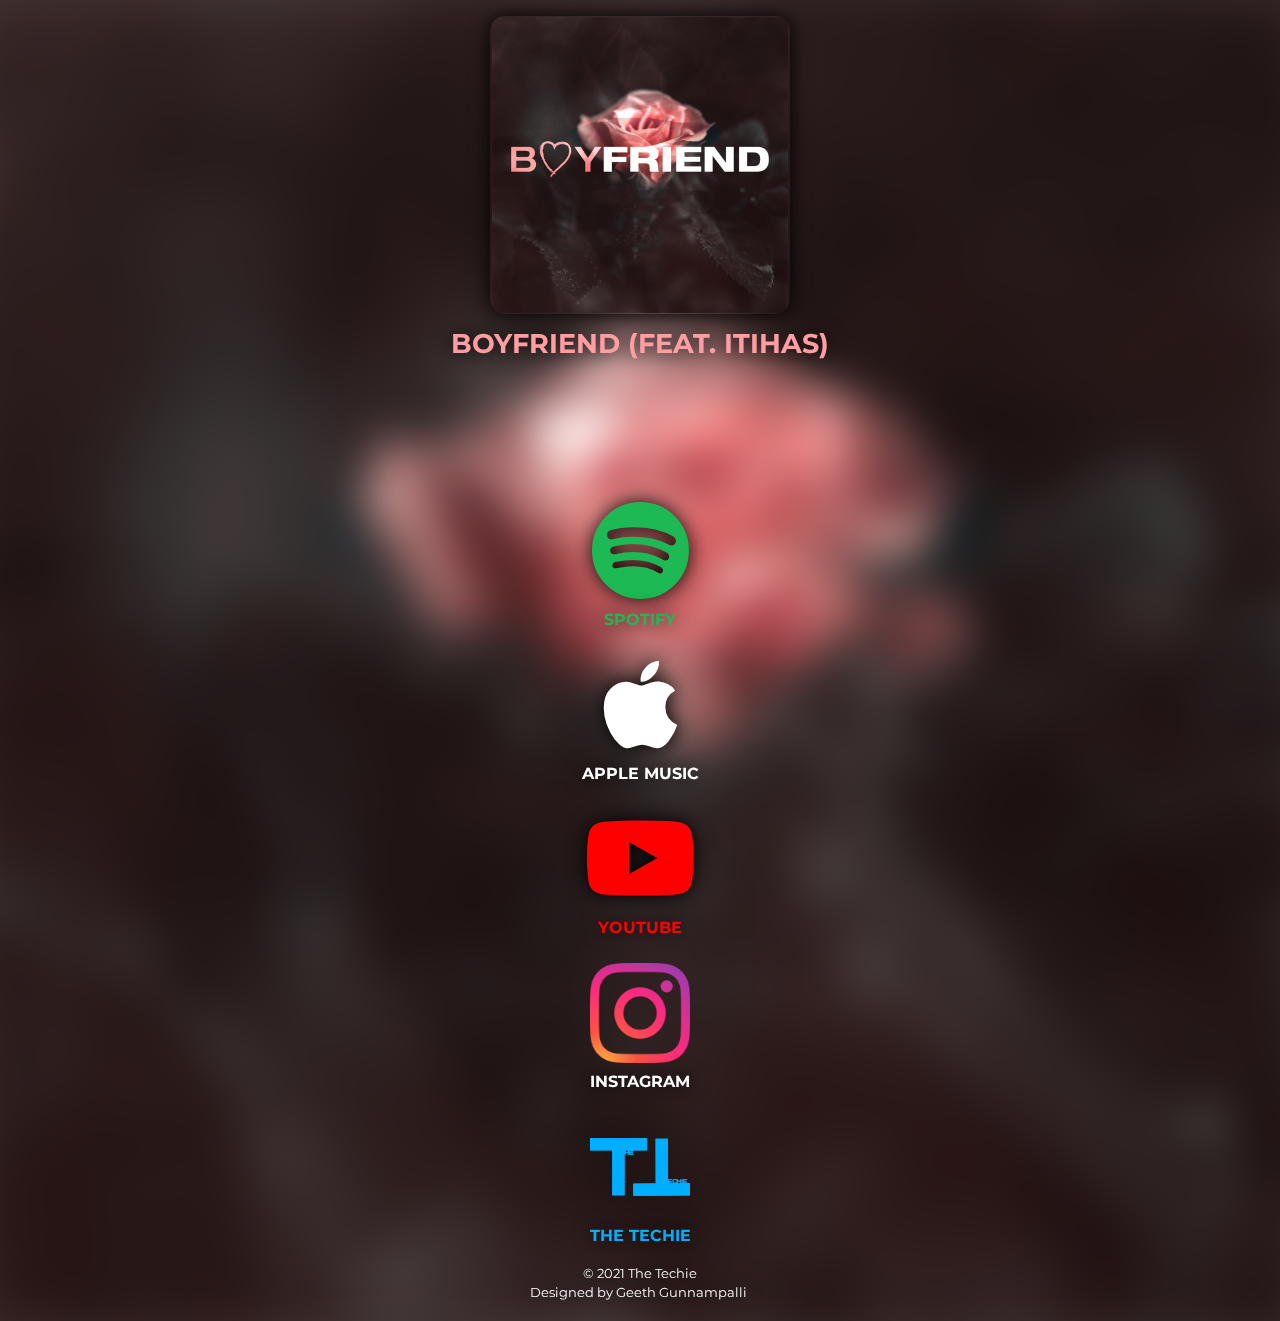
<file: index.html>
<!DOCTYPE html>
<html>

<head>
    <meta charset="utf-8">
    <meta name="viewport" content="width=device-width, initial-scale=1.0, shrink-to-fit=no">
    <title>Boyfriend (feat. Itihas) | The Techie</title>
    <meta name="description" content="Stream Boyfriend (feat. Itihas) Now!">
    <link rel="icon" type="image/jpeg" sizes="2000x2000" href="assets/img/BFYTNA.jpg">
    <link rel="icon" type="image/jpeg" sizes="2000x2000" href="assets/img/BFYTNA.jpg">
    <link rel="icon" type="image/jpeg" sizes="2000x2000" href="assets/img/BFYTNA.jpg">
    <link rel="icon" type="image/jpeg" sizes="2000x2000" href="assets/img/BFYTNA.jpg">
    <link rel="icon" type="image/jpeg" sizes="2000x2000" href="assets/img/BFYTNA.jpg">
    <link rel="stylesheet" href="assets/bootstrap/css/bootstrap.min.css">
    <link rel="stylesheet" href="https://fonts.googleapis.com/css?family=Bebas+Neue">
    <link rel="stylesheet" href="https://fonts.googleapis.com/css?family=Montserrat">
    <link rel="stylesheet" href="assets/fonts/fontawesome-all.min.css">
    <link rel="stylesheet" href="assets/css/styles.css">
</head>

<body class="text-center" style="background: url(&quot;assets/img/BFBLUR.png&quot;) center / cover no-repeat, rgb(42,29,29);filter: blur(0px);border-color: rgb(122,54,57);">
    <div class="col offset-0 text-center" id="Boyfriend" style="padding-right: 16px;padding-top: 16px;padding-bottom: 16px;padding-left: 16px;"><button class="btn btn-primary" type="button" style="background: url(&quot;assets/img/BFYTNA.jpg&quot;) center / contain no-repeat, rgba(37,21,21,0);border-color: rgba(37,21,21,0);padding-top: 6px;padding-bottom: 6px;width: 300px;height: 298px;box-shadow: 0px 0px 20px 0px rgb(0,0,0);border-top-left-radius: 15px;border-top-right-radius: 15px;border-bottom-right-radius: 15px;border-bottom-left-radius: 15px;"></button>
        <p class="text-uppercase" style="color: rgb(255,158,162);font-size: 27px;border-color: rgb(253,167,171);font-family: Montserrat, sans-serif;padding-top: 10px;text-shadow: 0px 0px 20px rgb(0,0,0);padding-bottom: 10px;"><strong>boyfriend (feat. Itihas)</strong></p><iframe src="https://open.spotify.com/embed/track/2g11HkisdTXirhqNhWzEP5" width="300" height="80" frameborder="0" allowtransparency="true" allow="encrypted-media"></iframe>
    </div>
    <div class="col-12 text-center" id="Spotify"><a class="btn btn-primary" role="button" style="background: rgba(37,21,21,0);border-color: rgba(37,21,21,0);" href="https://open.spotify.com/album/2F1U1yLJMoqaFiUokcRoYG"><i class="fab fa-spotify" style="width: 132px;height: 100px;color: #1db954;font-size: 100px;text-shadow: 0px 0px 20px #000000;"></i></a>
        <p class="text-uppercase" style="color: #1db954;font-family: Montserrat, sans-serif;text-shadow: 0px 0px 20px #000000;"><strong>Spotify</strong></p>
    </div>
    <div class="col-12 text-center" id="Apple-Music"><a class="btn btn-primary" role="button" style="background: rgba(37,21,21,0);border-color: rgba(37,21,21,0);" href="https://music.apple.com/us/album/boyfriend-feat-itihas-single/1548060229?uo=4&amp;app=music&amp;at=1001lry3&amp;ct=dashboard"><i class="fab fa-apple" style="width: 142px;height: 100px;color: #ffffff;font-size: 100px;text-shadow: 0px 0px 20px #000000;"></i></a>
        <p class="text-uppercase" style="color: rgb(255,255,255);font-family: Montserrat, sans-serif;text-shadow: 0px 0px 20px rgb(0,0,0);"><strong>Apple Music</strong></p>
    </div>
    <div class="col-12 text-center" id="YouTube"><a class="btn btn-primary" role="button" style="background: rgba(37,21,21,0);border-color: rgba(37,21,21,0);" href="https://youtu.be/-ztguj-lSLc"><i class="fab fa-youtube" style="width: 155px;height: 100px;color: #FF0000;font-size: 100px;text-shadow: 0px 0px 20px #000000;"></i></a>
        <p class="text-uppercase" style="color: #ff0000;font-family: Montserrat, sans-serif;text-shadow: 0px 0px 20px #000000;"><strong>YouTube</strong></p>
    </div>
    <div class="col-12 text-center" id="Instagram"><a class="btn btn-primary" role="button" style="background: rgba(255,255,255,0);border-color: rgba(0,0,0,0);" href="https://www.instagram.com/thetechie.official/"><img src="assets/img/iconfinder_Instagram_1298747.png" style="background: url(&quot;assets/img/iconfinder_Instagram_1298747.png&quot;) center / auto no-repeat;text-shadow: 0px 0px 20px rgb(0,0,0);"></a>
        <p class="text-uppercase" style="color: rgb(255,255,255);font-family: Montserrat, sans-serif;text-shadow: 0px 0px 20px rgb(0,0,0);"><strong>Instagram</strong></p>
    </div>
    <div class="col offset-0 text-center" id="The-Techie"><a class="btn btn-primary" role="button" style="background: rgba(37,21,21,0);border-color: rgba(37,21,21,0);" href="https://thetechiemusic.com"><img src="assets/img/The%20Techie%20Logo%20Final.png" style="text-shadow: 0px 0px 20px rgb(0,0,0);"></a>
        <p class="text-uppercase" style="color: #00aeff;font-family: Montserrat, sans-serif;text-shadow: 0px 0px 20px #000000;"><strong>The Techie</strong></p>
    </div>
    <div class="container">
        <p class="text-muted mb-0 small" style="color: rgb(255,255,255)!important;font-family: Montserrat, sans-serif;text-shadow: 0px 0px 20px rgb(0,0,0);">© 2021 The Techie</p>
        <p class="text-muted mb-0 small" style="color: rgb(255,255,255)!important;font-family: Montserrat, sans-serif;text-shadow: 0px 0px 20px rgb(0,0,0);">Designed by Geeth Gunnampalli&nbsp;</p>
        <p class="text-muted mb-0 small" style="color: rgb(255,255,255)!important;">&nbsp;</p>
    </div>
    <script src="assets/js/jquery.min.js"></script>
    <script src="assets/bootstrap/js/bootstrap.min.js"></script>
</body>

</html>
</file>
<file: assets/css/styles.css>
body {
  background: rgb(0,0,0);
}

img {
  background: url("../../assets/img/The%20Techie%20Logo%20Final.png") center / contain no-repeat;
  width: 100px;
  margin-left: auto!important;
  margin-right: auto!important;
}

@media (min-width: 300px) {
  #Spotify-Follow {
    padding-left: 150px;
  }
}
</file>
